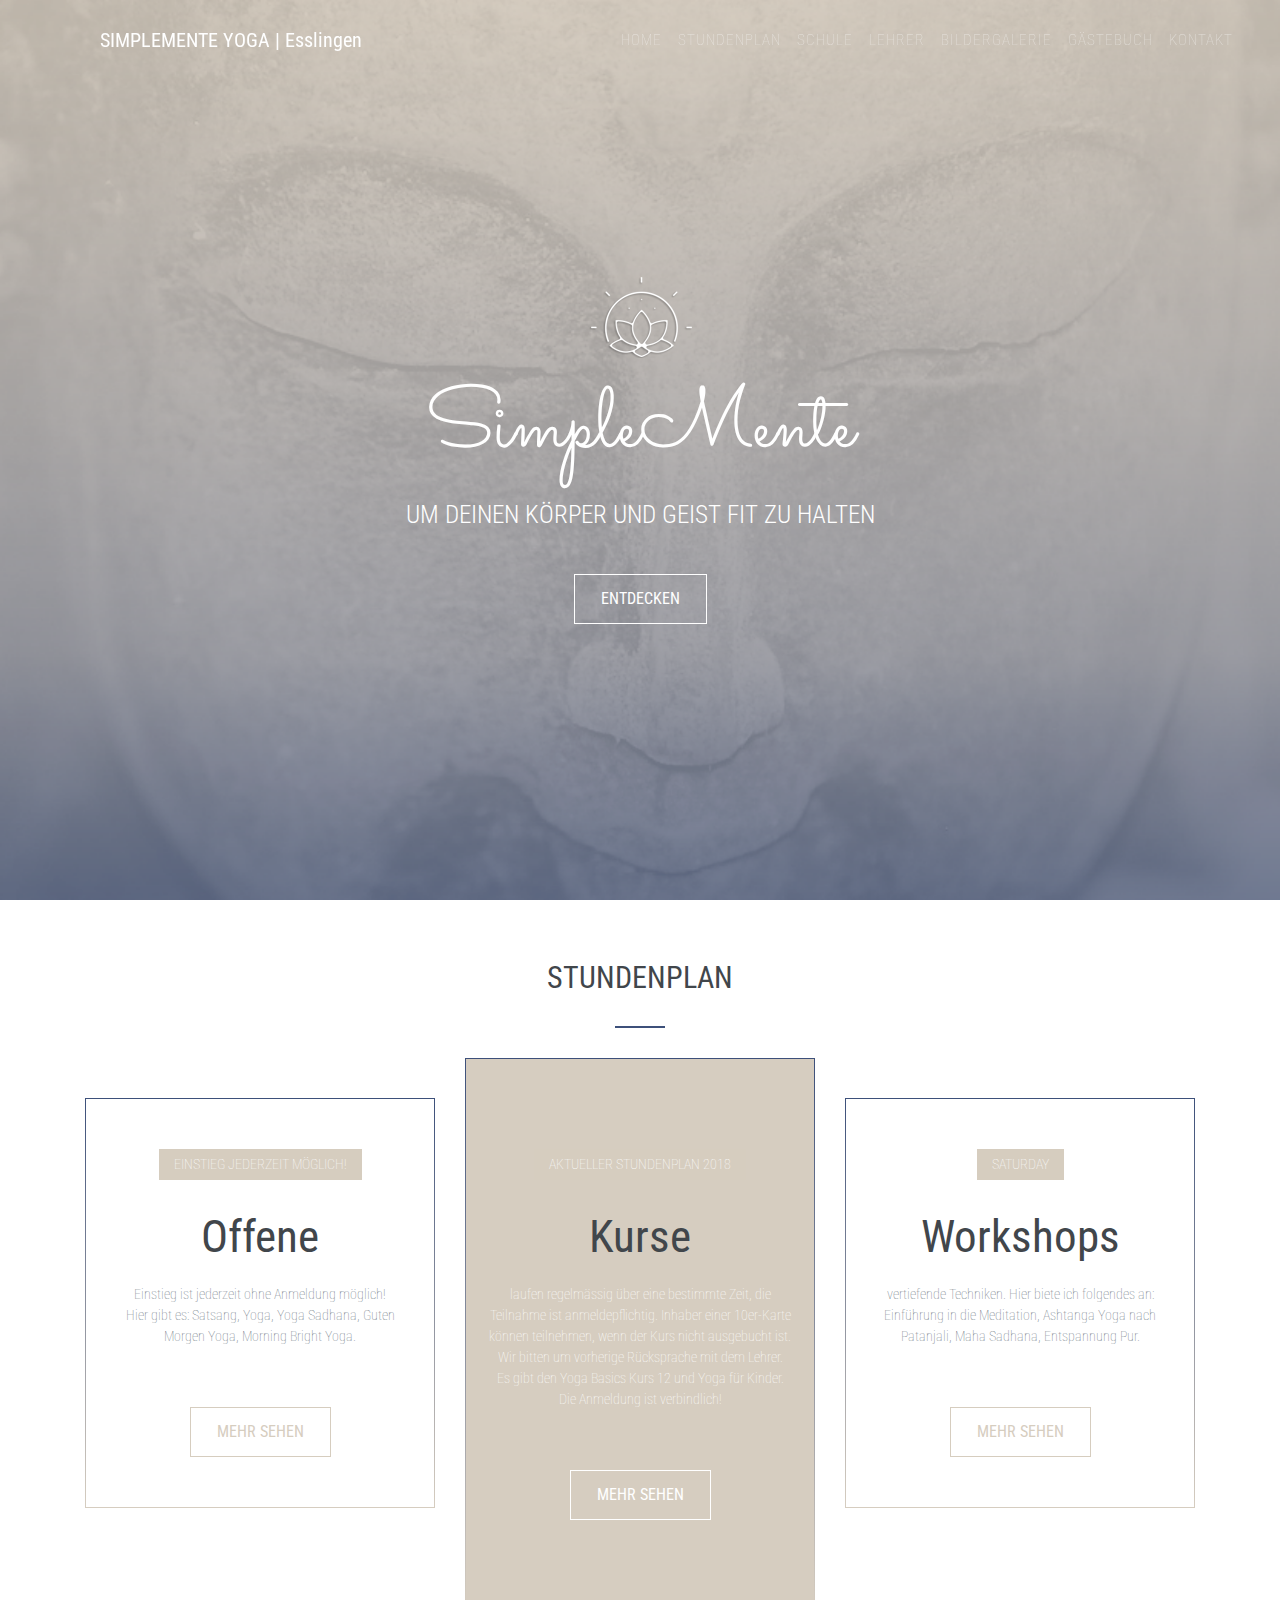
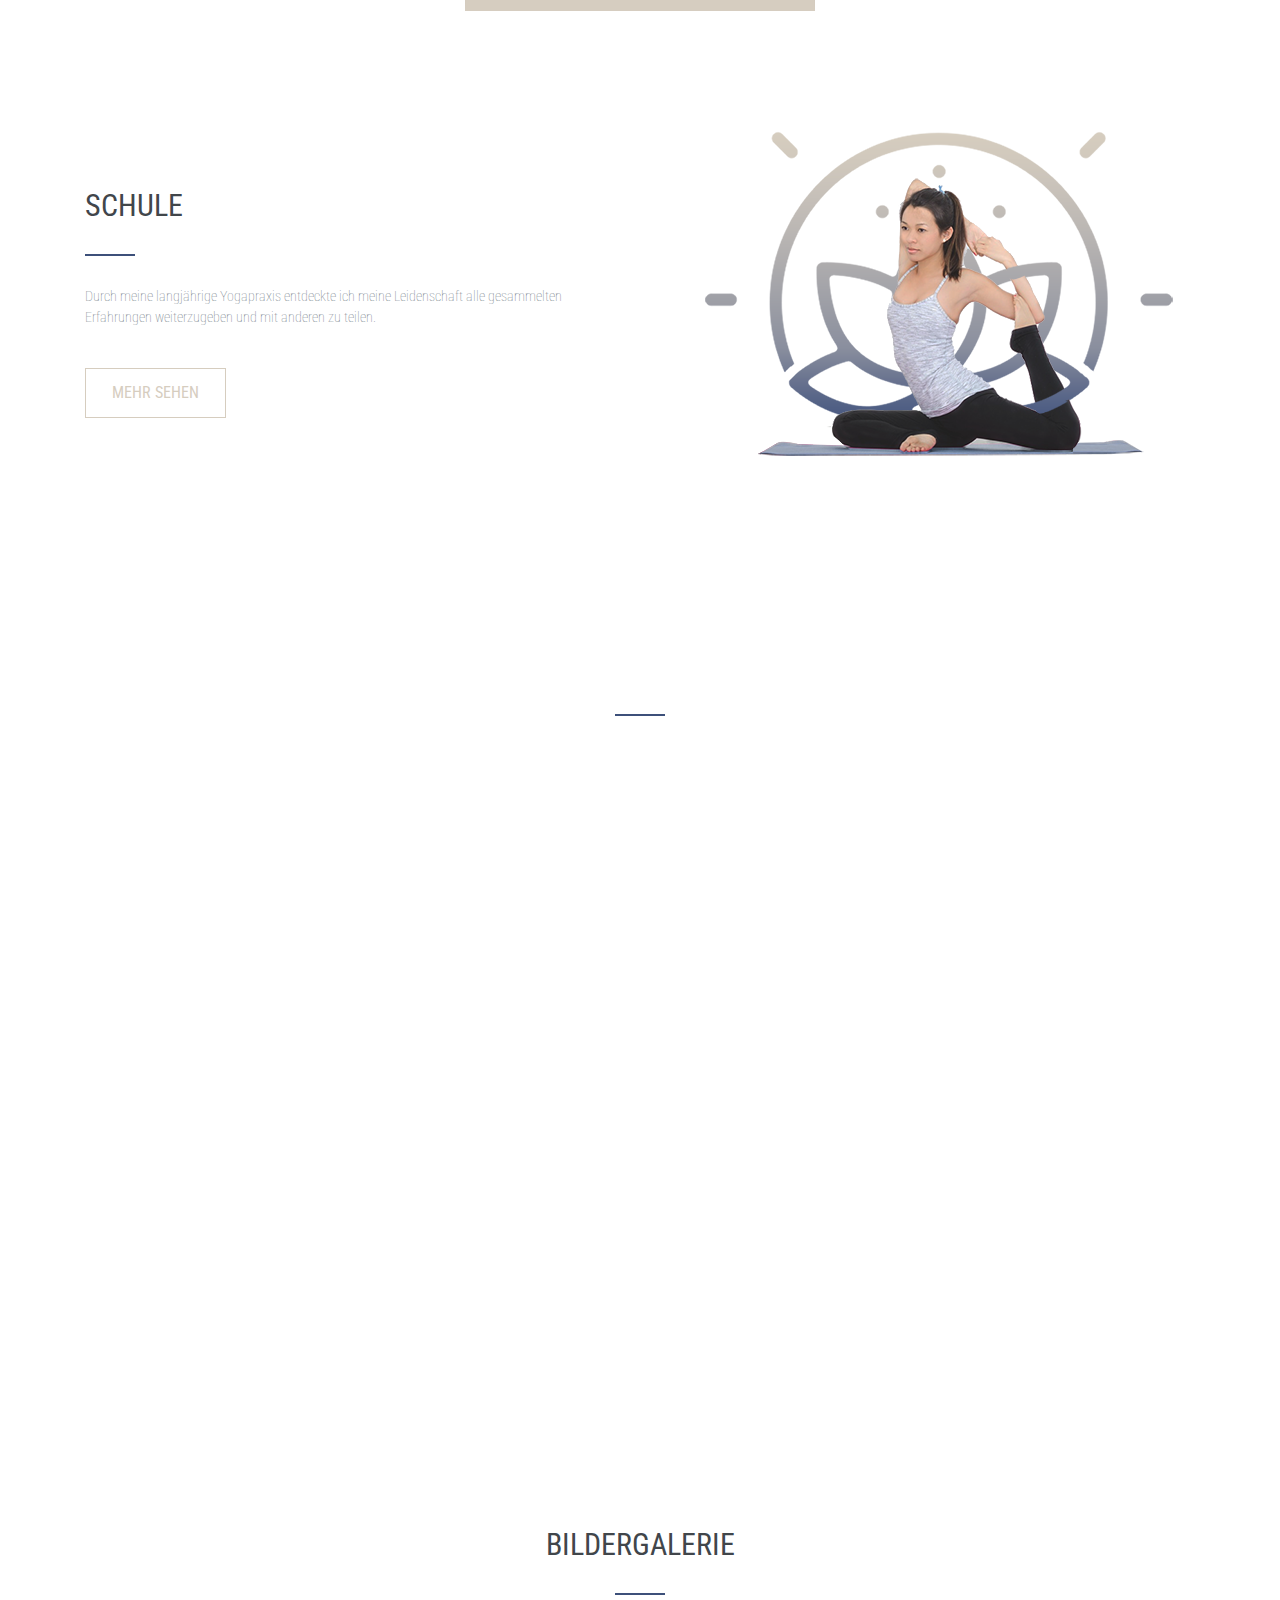
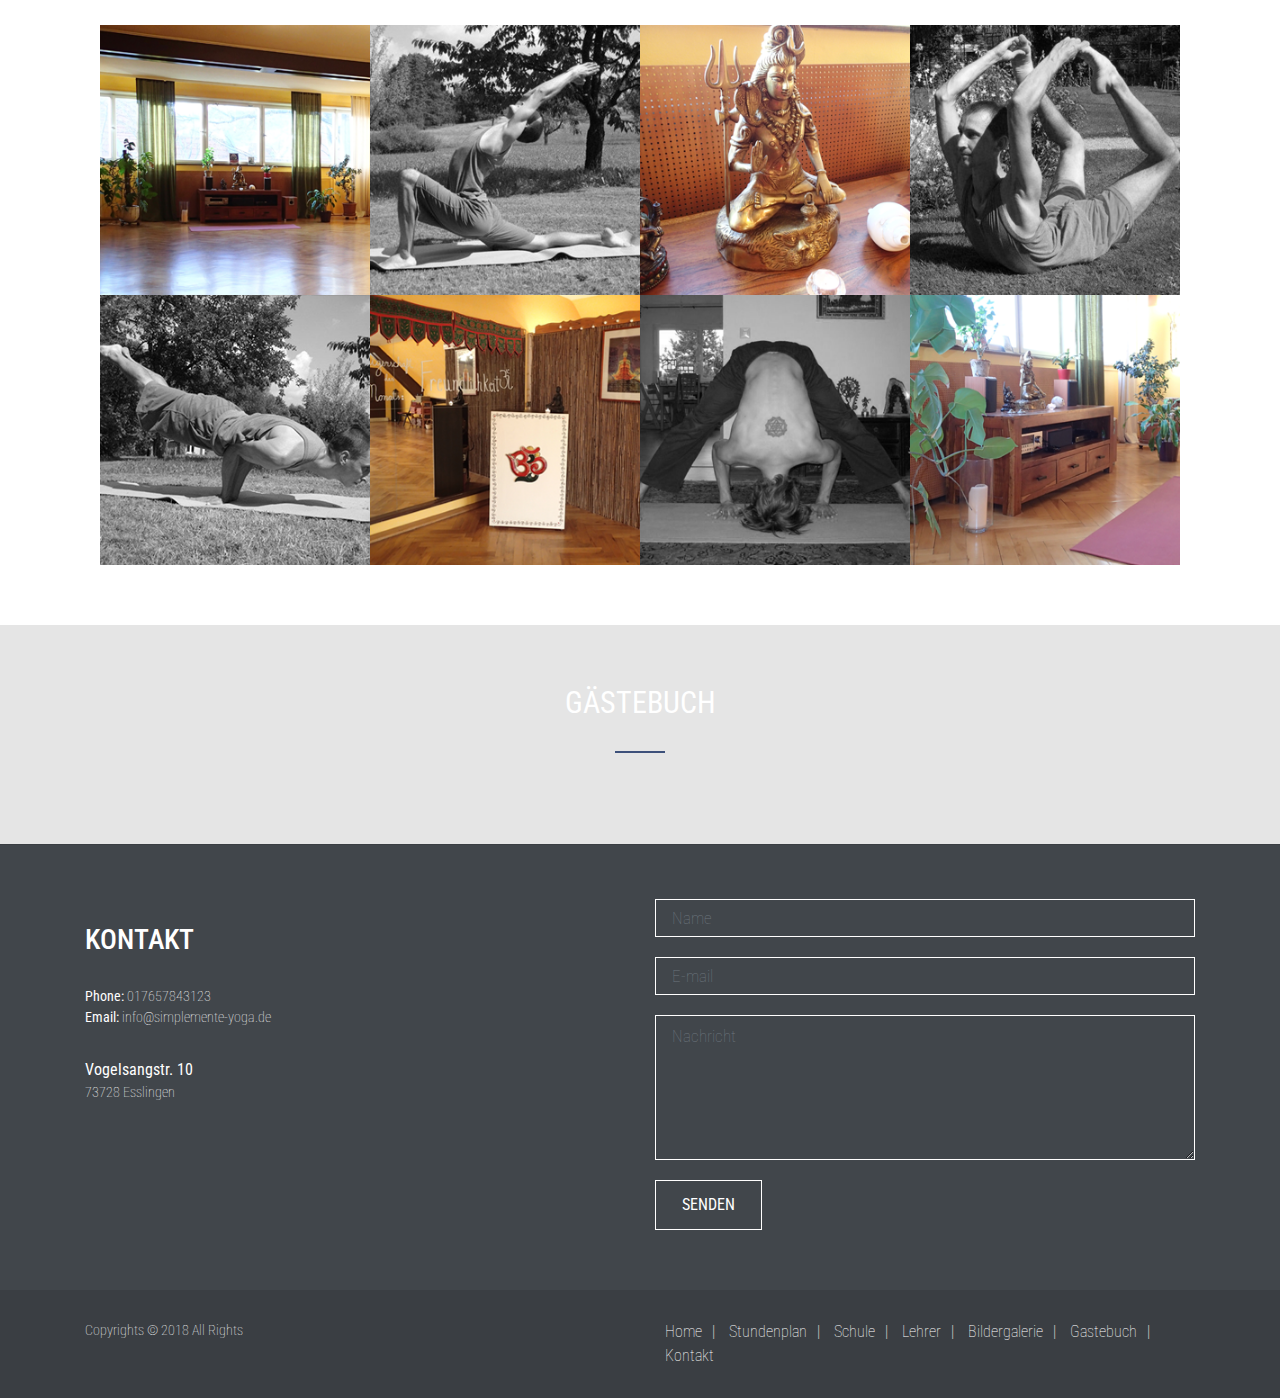
<file: index.html>
<!doctype html>
<html lang="en">

<head>
	<!-- required metatags -->	
	<meta charset="utf-8">

	<meta name="description" content="Bolos e doces finos">
	<meta name="keywords" content="brigadeiro, bolo de chocolate, beijinho, cajuzinho, casamentos, aniversarios">

	<meta http-equiv="X-UA-Compatible" content="IE-edge">
	<meta name="viewport" content="width=device-width, initial-scale=1">
	
	<title>SIMPLEMENTE YOGA | Esslingen</title>

	<!-- favicon -->	
	<link rel="short cut icon" href="images/logo_meditation_min.png">

	<!-- google fonts -->	
	<link href="https://fonts.googleapis.com/css?family=Roboto+Condensed:300,400,700" rel="stylesheet">
	<link href="https://fonts.googleapis.com/css?family=Cookie|Neucha|Patrick+Hand|Patrick+Hand+SC|Sacramento" rel="stylesheet">

	<!-- fonte awesome -->	
	<link rel="stylesheet" href="https://use.fontawesome.com/releases/v5.3.1/css/all.css" integrity="sha384-mzrmE5qonljUremFsqc01SB46JvROS7bZs3IO2EmfFsd15uHvIt+Y8vEf7N7fWAU" crossorigin="anonymous">

	<!-- bootstrap CSS -->
	<link rel="stylesheet" href="css/bootstrap/bootstrap.min.css">

	<!-- Animate CSS -->
	<link rel="stylesheet" type="text/css" href="css/animate/animate.css">

	<!-- Owl -->

	<link rel="stylesheet" href="css/owl-carousel/owl.carousel.min.css">
	<link rel="stylesheet" href="css/owl-carousel/owl.theme.default.min.css">

	<!-- CSS -->
	<link href="css/style.css" rel="stylesheet">

	<!-- RESPONSIVE -->
	<link rel="stylesheet" href="css/responsive.css">
</head>





<body data-spy="scroll" data-target=".vesco-top-nav">

	
	<header>
		<nav class="navbar navbar-expand-lg fixed-top navbar-dark">
				<div class="container-fluid">
					<div class="vesco-nav-wrapper">
					<a class="navbar-brand" href="#home">SIMPLEMENTE YOGA | Esslingen</a> 			
						<button class="navbar-toggler" type="button" data-toggle="collapse" data-target="#vesco-menu" aria-controls="#vesco-menu" aria-expanded="false" aria-label="Toggle navigation">
	    				<span class="navbar-toggler-icon"></span>
						</button>	
					</div>	

					<div class="collapse navbar-collapse" id="vesco-menu">
							<ul class="navbar-nav mr-auto">
								<li><a class="nav-link smooth-scroll" href="#home">Home</a></li>
								<li><a class="nav-link smooth-scroll" href="#stundenplan">Stundenplan</a></li>
								<li><a class="nav-link smooth-scroll" href="#about">Schule</a></li>
								<li><a class="nav-link smooth-scroll" href="#lehrer">Lehrer</a></li>
								<li><a class="nav-link smooth-scroll" href="#galerie">Bildergalerie</a></li>
								<li><a class="nav-link smooth-scroll" href="#testimonials">GÄSTEBUCH</a></li>
								<li><a class="nav-link smooth-scroll" href="#contact">Kontakt</a></li>
							</ul>
						</div>	
				</div> 
			</nav>
	
	</header>
    <!-- Home -->
	<section id="home">
		<div id="home-cover" class="bg-parallax">
			<div id="home-content-box">
				<div id="home-content-box-inner" class="text-center">
					<div id="home-heading" class="animated fadeInLeftBig">
						<img src="images/logo_meditation_min_b.png">	
						<h3 id="logo-home"><strong>SimpleMente</strong></h3>
						<h1 class="text-uppercase">Um deinen körper und Geist fit zu halten</h1>
					</div>
					<br>
					<div id="home-btn" class="animated fadeInLeftBig">
						<a class="btn btn-lg btn-general btn-white smooth-scroll box-shadow" href="#stundenplan" role="button" title="View Our Work">Entdecken</a>
					</div>
				</div>
			</div>
		</div>
	</section>





	<!-- STUNDENPLAN  --> 
	<section id="stundenplan">
		<div class="content-box">
			<div class="content-title wow animated fadeInDown" data-wow-duration="1s" data-wow-delay=".5s">
				<h3 class="text-uppercase">Stundenplan</h3>
				<div class="content-title-underline"></div>
			</div>
			<div class="container">
				<div class="row">
					<div class="col-md-4 wow animated zoomIn" data-wow-duration="1s" data-wow-delay=".5s">
						<div class="pricing-box text-center">
							<h4 class="pricing-title">Einstieg jederzeit möglich!</h4>
							<h3 class="pricing-value">Offene</h3>
							<ul class="pricing-spec">
								<li>
									<p class="pcourse">Einstieg ist jederzeit ohne Anmeldung möglich!<br>Hier gibt es: Satsang, Yoga, Yoga Sadhana, Guten<br> Morgen Yoga, Morning Bright Yoga.</p>
								</li>
							</ul>
							<div class="pricing-btn">
								<a class="btn btn-lg btn-general btn-blue" href="*" role="button">Mehr Sehen</a>
							</div>
						</div>
					</div>
					<div class="col-md-4 wow animated bounceInUp" data-wow-duration="1s" data-wow-delay=".5s">
						<div class="pricing-box pricing-box-lg text-center">
							<h4 class="pricing-title">Aktueller Stundenplan 2018</h4>
							<h3 class="pricing-value">Kurse</h3>
							<ul class="pricing-spec">
								
								<li>
									<p class="pcourse">laufen regelmässig über eine bestimmte Zeit, die <br> Teilnahme ist anmeldepflichtig. Inhaber einer 10er-Karte<br> können teilnehmen, wenn der Kurs nicht ausgebucht ist.<br> Wir bitten um vorherige Rücksprache mit dem Lehrer.<br> Es gibt den Yoga Basics Kurs 12 und Yoga für Kinder.<br> Die Anmeldung ist verbindlich!</p>
								</li>
								
							</ul>
							<div class="pricing-btn">
								<a class="btn btn-lg btn-general btn-white" href="*" role="button">Mehr Sehen</a>
							</div>
						</div>
					</div>
					<div class="col-md-4 wow animated zoomIn" data-wow-duration="1s" data-wow-delay=".5s">
						<div class="pricing-box text-center">
							<h4 class="pricing-title">Saturday</h4>
							<h3 class="pricing-value">Workshops</h3>
							<ul class="pricing-spec">
								<li>
									<p class="pcourse">vertiefende Techniken. Hier biete ich folgendes an:<br> Einführung in die Meditation, Ashtanga Yoga nach<br> Patanjali, Maha Sadhana, Entspannung Pur.</p>
								</li>
								
							</ul>
							<div class="pricing-btn">
								<a class="btn btn-lg btn-general btn-blue" href="*" role="button">Mehr Sehen</a>
							</div>
						</div>
					</div>
				</div>
			</div>
		</div>
	</section>
	


<!--
	SOBRE 
	<section id="about">
		<div id="about-bg-diagonal" class="bg-parallax"></div>
		<div class="container">
			<div class="row">
				<div class="col-md-12">
					<div id="about-content-box">
						<div id="about-content-box-outer">
							<div id="about-content-box-inner">
								<div class="content-title wow fadeInDown" data-wow-duration=".3s" data-wow-delay=".3s">
									<h3 class="text-uppercase">Schule</h3>
									<div class="content-title-underline"></div>
								</div>
								<div id="about-desc" class="content-title wow fadeInDown" data-wow-duration=".3s" data-wow-delay=".3s">
									<p>Durch meine langjährige Yogapraxis entdeckte ich  meine Leidenschaft alle gesammelten Erfahrungen weiterzugeben und mit anderen zu teilen.</p>
								</div>
								<br>
								<div id="about-btn" class="content-title wow fadeInUp" data-wow-duration=".3s" data-wow-delay=".3s">
									<a class="btn btn-lg btn-general btn-blue smooth-scroll" href="#work" role="button">Mehr Sehen</a>
								</div>
							</div>
						</div>
					</div>
				</div>
			</div>
		</div>	
	</section>

  -->



<section id="about">
	<div class="container">
		<div class="content-box">

				<div class="row">
						
					<div class="col-md-6 classeschule">
						<div class="content-title wow animated fadeInDown" data-wow-duration="1s" data-wow-delay=".5s">
							<h3 class="text-uppercase">Schule</h3>
							<div class="content-title-underline"></div>
							<p>Durch meine langjährige Yogapraxis entdeckte ich  meine Leidenschaft alle gesammelten Erfahrungen weiterzugeben und mit anderen zu teilen.</p>
							<br>
							<div id="about-btn" class="content-title wow fadeInUp" data-wow-duration=".3s" data-wow-delay=".3s">
								<a class="btn btn-lg btn-general btn-blue smooth-scroll" href="#work" role="button">Mehr Sehen</a>
							</div>
						</div>
					</div>


					<br><br><br><br><br>


					<div class="col-md-6 wow animated zoomIn" data-wow-duration="1s" data-wow-delay=".5s">
						<img src="images/about.png" class="img-about">
					</div>


				</div>
			</div>
		</div>
	</div>



</section>


<br>
<br>
<br>


	<section id="lehrer" class="bg-parallax">

			<div class="content-box ">
				<div class="content-title content-title-white wow animated fadeInDown">
	 				<h3 class="text-uppercase">Lehrer</h3>
	 				<div class="content-title-underline"></div>
	 			</div>
			<div class="container">
				<div class="row wow animated fadeInUp" data-wow-duration="1s" data-wow-delay=".5s">
					<div class="col-md-12">
						<div id="team-members" class="owl-carousel owl-theme">

							<div class="team-member">
								<img src="images/team_1.png" class="img-responsive" alt="team member">
								<div class="team-member-info text-center">
									<h4 class="team-member-name">Rouven Rameshwar</h4>
									<h4 class="team-member-designation">Leiter von SimpleMente-Yoga</h4>
								</div>
							</div>
							<div class="team-member">
								<img src="images/team_2.png" class="img-responsive" alt="team member">
								<div class="team-member-info text-center">
									<h4 class="team-member-name">Nadia Fiorentini</h4>
									<h4 class="team-member-designation">Yogalehrer</h4>
								</div>
							</div>
							<div class="team-member">
								<img src="images/team_3.png" class="img-responsive" alt="team member">
								<div class="team-member-info text-center">
									<h4 class="team-member-name">Maria Rita Roz (Marri)</h4>
									<h4 class="team-member-designation">Yogalehrer</h4>
								</div>
							</div>
							<div class="team-member">
								<img src="images/team_4.png" class="img-responsive" alt="team member">
								<div class="team-member-info text-center">
									<h4 class="team-member-name">Sandra</h4>
									<h4 class="team-member-designation">Yogalehrer</h4>
								</div>
							</div>
						</div>
					</div>
				</div>
			</div>
			</div>
	</section>

<br>
  
	<!-- GALERIE -->
	
	<section id="galerie">
			

		<div class="container">	
			<div class="content-box">
				<div class="content-title wow animated fadeInDown" data-wow-duration="1s" data-wow-delay=".5s">
					<h3 class="text-uppercase">Bildergalerie</h3>
					<div class="content-title-underline"></div>
				</div>
			
			

			<div class="container-fluid">
				<div class="row no-gutters wow animated fadeInUp" data-wow-duration="1s" data-wow-delay=".5s">
					<div class="col-md-3">
						<div class="img-wrapper">
							<a href="images/schule_1.png" title="Work Description">
								<img src="images/schule_1.png" class="img-fluid" alt="Work">
							</a>
						</div>
					</div>
					<div class="col-md-3">
						<div class="img-wrapper">
							<a href="images/schule_2.png" title="Work Description">
								<img src="images/schule_2.png" class="img-fluid" alt="Work">
							</a>
						</div>
					</div>
					<div class="col-md-3">
						<div class="img-wrapper">
							<a href="images/schule_3.png" title="Work Description">
								<img src="images/schule_3.png" class="img-fluid" alt="Work">
							</a>
						</div>
					</div>
					<div class="col-md-3">
						<div class="img-wrapper">
							<a href="images/schule_4.png" title="Work Description">
								<img src="images/schule_4.png" class="img-fluid" alt="Work">
							</a>
						</div>
					</div>
					<div class="col-md-3">
						<div class="img-wrapper">
							<a href="images/schule_5.png" title="Work Description">
								<img src="images/schule_5.png" class="img-fluid" alt="Work">
							</a>
						</div>
					</div>
					<div class="col-md-3">
						<div class="img-wrapper">
							<a href="images/schule_6.png" title="Work Description">
								<img src="images/schule_6.png" class="img-fluid" alt="Work">
							</a>
						</div>
					</div>
					<div class="col-md-3">
						<div class="img-wrapper">
							<a href="images/schule_7.png" title="Work Description">
								<img src="images/schule_7.png" class="img-fluid" alt="Work">
							</a>
						</div>
					</div>
					<div class="col-md-3">
						<div class="img-wrapper">
							<a href="images/schule_8.png" title="Work Description">
								<img src="images/schule_8.png" class="img-fluid" alt="Work">
							</a>
						</div>
					</div>
				</div>	

			</div>
		</div>
		</div>	
	</section>

	

	<!-- Testimonial-->

	<section id="testimonials">
		<div id="testimonials-cover" class="bg-parallax">
			<div class="content-box">
				<div class="content-title content-title-white wow animated fadeInDown" data-wow-duration="1s" data-wow-delay=".5s">
					<h3 class="text-uppercase">Gästebuch</h3>
					<div class="content-title-underline"></div>
				</div>
				<div class="container">
					<div class="row wow animated bounceInDown" data-wow-duration="1s" data-wow-delay=".5s">
						<div class="col-md-12">
							<div id="customers-testimonials" class="text-center owl-carousel owl-theme">
								




								<div class="testimonial">
									<img src="images/testimonials_1.png" class="img-responsive rounded-circle" alt="testimonial">
									<blockquote class="text-center">
										<p>Seit zwei Jahren gehe ich regelmäßig zu euch ins Yoga und habe meine ganzen Weh Wehchen endlich im Griff. Ich fühle mich sehr wohl bei euch und empfehle euch oft weiter. Auch den Mittwochabend Kurs bei Marri finde ich toll!!! Danke für die Inspirationen und Körpererfahrungen,die ich durch euch bekommen habe, Lg Irina</p>
									</blockquote>
									<div class="testimonial-author">
										<p>
											<strong>Irina</strong>
											<span>18.01.2018</span>
										</p>
									</div>
								</div>



								<div class="testimonial">
									<img src="images/testimonials_2.png" class="img-responsive rounded-circle" alt="testimonial">
									<blockquote class="text-center">
										<p>Lieber Rouven, vielen Dank für deine tollen und inspirierend Yogaunterricht. Deine Stunde sind eine tolle Mischung aus Anstrengung, Anspannung und relaxen.</p>
									</blockquote>
									<div class="testimonial-author">
										<p>
											<strong>Simone</strong>
											<span>10.11.2017</span>
										</p>
									</div>
								</div>






								<div class="testimonial">
									<img src="images/testimonials_3.png" class="img-responsive rounded-circle" alt="testimonial">
									<blockquote class="text-center">
										<p>Top Yoga-Schule, Rouven und Nadia machen das mit vollem Herzblut, Überzeugung und Wissen, das spürt man ständig! Rücken wieder schmerzfrei dank Yoga! Schön, dass es eure Schule gibt! </p>
									</blockquote>
									<div class="testimonial-author">
										<p>
											<strong>Dirk</strong>
											<span>09.10.2017</span>
										</p>
									</div>
								</div>







								<div class="testimonial">
									<img src="images/testimonials_4.png" class="img-responsive rounded-circle" alt="testimonial">
									<blockquote class="text-center">
										<p>Hallo liebe Yoga-Freunde, habe den 10-wöchigen Basic-Kurs bei Rouven gemacht und bin begeistert. Eigentlich mache ich schon 2 Jahre Yoga aber seit dem Kurs verstehe ich zum ersten mal was ich da tue und worauf es ankommt. Danke für all das Wissen! Super Kurs in toller Atmosphäre. Kann ich uneingeschränkt weiterempfehlen!!!</p>
									</blockquote>
									<div class="testimonial-author">
										<p>
											<strong>Anika</strong>
											<span>08.09.2017</span>
										</p>
									</div>
								</div>
							</div>
						</div>
					</div>
				</div>
			</div>
		</div>
	</section>


	<footer>
		<div id="contact">
			<div class="container">
				<div class="row">
					<br>
					<div class="col-md-6">
						<div id="contact-left">

							<br><br>
							<h3 class="text-uppercase">Kontakt</h3>


							<div id="contact-info">
								<div id="phone-fax-email">
									<p>
										<strong>Phone: </strong><span> 017657843123</span><br>
										<strong>Email: </strong><span> info@simplemente-yoga.de</span>
									</p>
								</div>

								<address>
									Vogelsangstr. 10<br>
									<p>73728 Esslingen</p>
								</address>
								
							</div>
							<ul class="social-list">
								<li> <a href="*" class="social-icon icon-white"><i class="fab fa-facebook-f"></i></a></li>
								<li> <a href="*" class="social-icon icon-white"><i class="fab fa-facebook-f"></i></a></li>
								<li> <a href="*" class="social-icon icon-white"><i class="fab fa-facebook-f"></i></a></li>
							</ul>
						</div>
					</div>
					<div class="col-md-6">
						<div id="contact-right">
							<br>
							
							<form action="#">
								<input type="text" name="full-name" placeholder="Name" class="form-control">
								<input type="text" name="email" placeholder="E-mail" class="form-control">
								<textarea rows="5" name="message" placeholder="Nachricht" class="form-control"></textarea>
								<div id="send-btn">
									<a class="btn btn-lg btn-general btn-white" href="*" role="button">SENDEN</a>
								</div>
							</form>
						</div>
					</div>
				</div>
			</div>
		</div>

		<div id="footer-bottom">
			<div class="container">
				<div class="row">
					<div class="col-md-6">
						<div id="footer-copyrights">
							<p>Copyrights &copy; 2018 All Rights</p>
						</div>
					</div>

					<div class="col-md-6">
						<div id="footer-menu">
							<ul>
								<li><a class="smooth-scroll" href="#home">Home</a>|</li>
								<li><a class="smooth-scroll" href="#stundenplan">Stundenplan</a>|</li>
								<li><a class="smooth-scroll" href="#about">Schule</a>|</li>
								<li><a class="smooth-scroll" href="#lehrer">Lehrer</a>|</li>
								<li><a class="smooth-scroll" href="#galerie">Bildergalerie</a>|</li>
								<li><a class="smooth-scroll" href="#testimonials">Gastebuch</a>|</li>
								<li><a class="smooth-scroll" href="#contact">Kontakt</a></li>
							</ul>
						</div>
					</div>
				</div>
			</div>
		</div>
		<a href="#home" id="back-to-top" class="btn btn-sm btn-blue btn-back-to-top smooth-scroll" title="home" role="button">
			<i class="fas fa-angle-up"></i>
		</a>
	</footer>

	<!-- jQuery -->
	<!-- <script src="js/jquery.js"></script> -->
	<script src="https://code.jquery.com/jquery-3.3.1.js" integrity="sha256-2Kok7MbOyxpgUVvAk/HJ2jigOSYS2auK4Pfzbm7uH60=" crossorigin="anonymous"></script>

	<!-- Bootstrap JS -->
	<script src="js/bootstrap/bootstrap.min.js"></script>

	<!-- wow -->
	<script src="js/wow/wow.min.js"></script>
	
    <!-- owl Js-->
	<script src="js/owl-carousel/owl.carousel.min.js"></script>
	
	 <!-- COUNTER-->
	 <script src="js/counter/jquery.waypoints.min.js"></script>
	 <script src="js/counter/jquery.counterup.min.js"></script>


	<!-- EASING -->
	<script src="js/easing/jquery.easing.1.3.js"></script>

	<!-- custom JS -->
	<script src="js/custom.js"></script>
  




  </body>
</html>
</file>
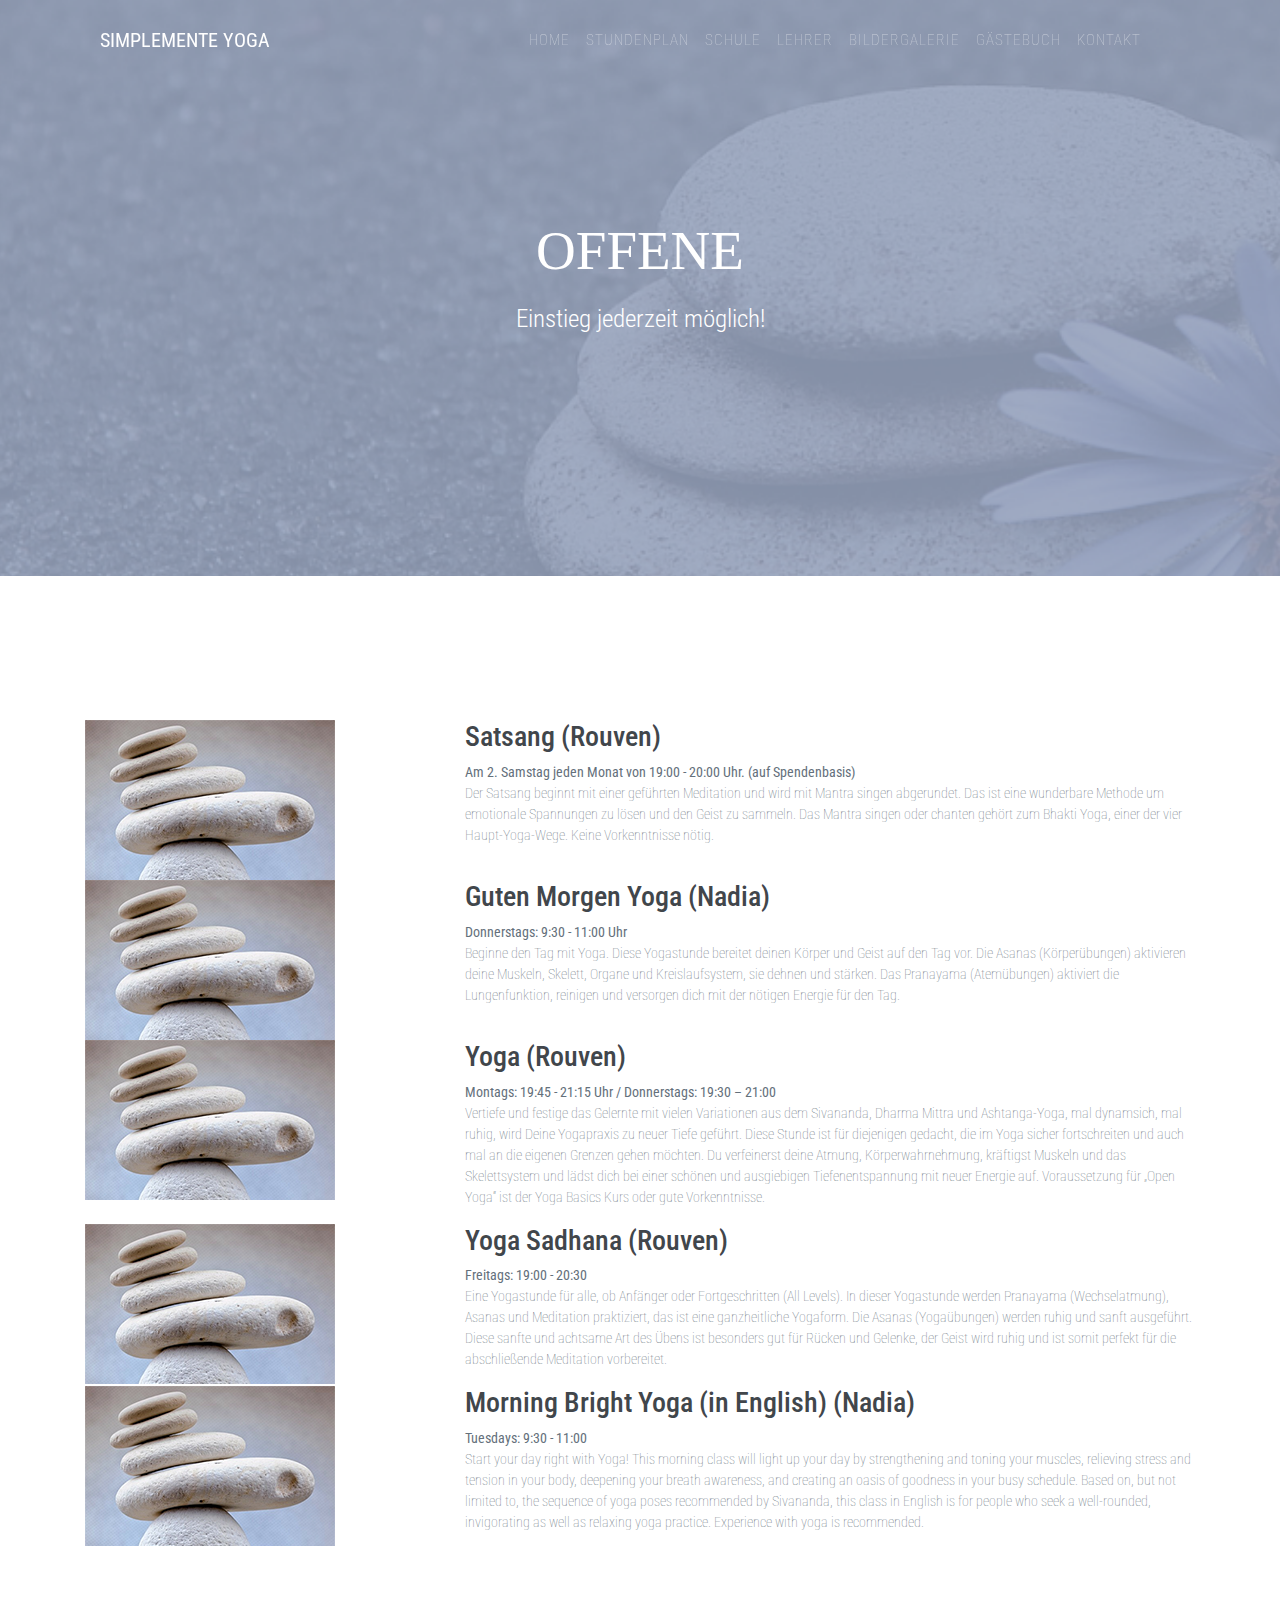
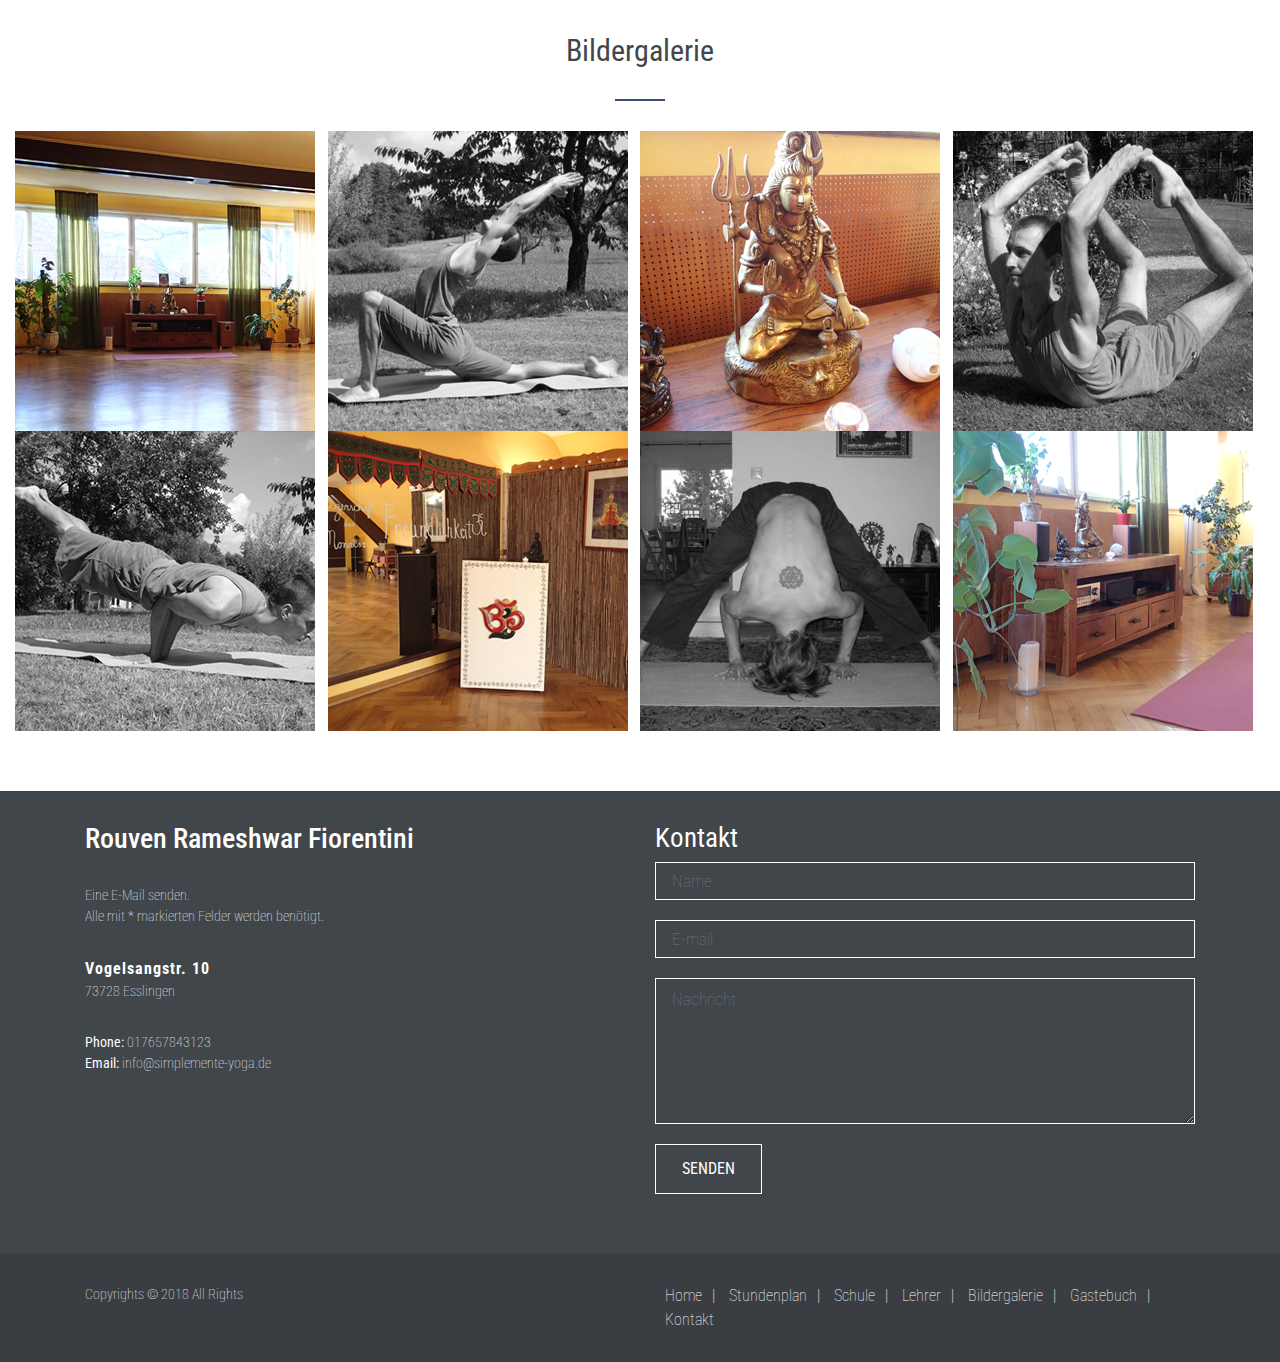
<file: html/offene.html>
<!doctype html>
<html lang="en">

<head>
	<!-- required metatags -->	
	<meta charset="utf-8">

	<meta name="description" content="Bolos e doces finos">
	<meta name="keywords" content="brigadeiro, bolo de chocolate, beijinho, cajuzinho, casamentos, aniversarios">

	<meta http-equiv="X-UA-Compatible" content="IE-edge">
	<meta name="viewport" content="width=device-width, initial-scale=1">
	
	<title>SIMPLEMENTE YOGA | Esslingen</title>

	<!-- favicon -->	
	<!-- <link rel="short cut icon" href="*"> -->

	<!-- google fonts -->	
	<link href="https://fonts.googleapis.com/css?family=Roboto+Condensed:300,400,700" rel="stylesheet">

	<!-- fonte awesome -->	
	<link rel="stylesheet" href="https://use.fontawesome.com/releases/v5.3.1/css/all.css" integrity="sha384-mzrmE5qonljUremFsqc01SB46JvROS7bZs3IO2EmfFsd15uHvIt+Y8vEf7N7fWAU" crossorigin="anonymous">

	<!-- bootstrap CSS -->
	<link rel="stylesheet" href="../css/bootstrap/bootstrap.min.css">

	<!-- Animate CSS -->
	<link rel="stylesheet" type="text/css" href="../css/animate/animate.css">

	<!-- Owl -->

	<link rel="stylesheet" href="../css/owl-carousel/owl.carousel.min.css">
	<link rel="stylesheet" href="../css/owl-carousel/owl.theme.default.min.css">

	<!-- CSS -->
	<link href="../css/style.css" rel="stylesheet">

	<!-- RESPONSIVE -->
	<link rel="stylesheet" href="../css/responsive.css">
</head>





<body data-spy="scroll" data-target=".vesco-top-nav">

	
	<header>
		<nav class="navbar navbar-expand-lg fixed-top navbar-dark">
				<div class="container-fluid">
					<div class="vesco-nav-wrapper">			
					<a class="navbar-brand" href="#home">SIMPLEMENTE YOGA</a> 			
						<button class="navbar-toggler" type="button" data-toggle="collapse" data-target="#vesco-menu" aria-controls="#vesco-menu" aria-expanded="false" aria-label="Toggle navigation">
	    				<span class="navbar-toggler-icon"></span>
						</button>
					</div>	

					<div id="vesco-menu">
							<ul class="navbar-nav mr-auto">
								<li><a class="nav-link smooth-scroll" href="#home">Home</a></li>
								<li><a class="nav-link smooth-scroll" href="#stundenplan">Stundenplan</a></li>
								<li><a class="nav-link smooth-scroll" href="#about">Schule</a></li>
								<li><a class="nav-link smooth-scroll" href="#lehrer">Lehrer</a></li>
								<li><a class="nav-link smooth-scroll" href="#galerie">Bildergalerie</a></li>
								<li><a class="nav-link smooth-scroll" href="#testimonials">GÄSTEBUCH</a></li>
								<li><a class="nav-link smooth-scroll" href="#contact">Kontakt</a></li>
							</ul>
						</div>	
				</div> 
			</nav>
	</header>



    <!-- HOME -->
	<section id="offene">
		<div id="offene-cover" class="bg-parallax">
			<div id="offene-content-box">
				<div id="offene-content-box-inner" class="text-center">
					<div id="offene-heading" class="animated fadeInLeftBig">
						<h3 id="logo-home"><strong>OFFENE</strong></h3>
						<h1>Einstieg jederzeit möglich!</h1>
					</div>
					<br>
				</div>
			</div>
		</div>
	</section>




	<!-- STUNDENPLAN  --> 
	
	<section id="offene-stundenplan">
		<div>
			<div class="container">
				<div class="row">
					<div class="col-md-4">
						<div class="offene_satsang">
							<img src="../images/offene_satsang.png">
						</div>
					</div>
					<div class="col-md-8 offene-um">
						<div>
							<h3>Satsang (Rouven)</h3>
							<p><strong>Am 2. Samstag jeden Monat von 19:00 - 20:00 Uhr. (auf Spendenbasis)</strong><br>
								Der Satsang beginnt mit einer geführten Meditation und wird mit Mantra singen abgerundet. Das ist eine wunderbare Methode um emotionale Spannungen zu lösen und den Geist zu sammeln. Das Mantra singen oder chanten gehört zum Bhakti Yoga, einer der vier Haupt-Yoga-Wege. Keine Vorkenntnisse nötig.</p>
						</div>
					</div>

					<div class="col-md-4">
						<div class="offene_satsang">
							<img src="../images/offene_satsang.png">
						</div>
					</div>
					<div class="col-md-8">
						<div>
							<h3>Guten Morgen Yoga (Nadia)</h3>
							<p><strong>Donnerstags: 9:30 - 11:00 Uhr</strong><br>
							Beginne den Tag mit Yoga. Diese Yogastunde bereitet deinen Körper und Geist auf den Tag vor. Die Asanas (Körperübungen) aktivieren deine Muskeln, Skelett, Organe und Kreislaufsystem, sie dehnen und stärken. Das Pranayama (Atemübungen) aktiviert die Lungenfunktion, reinigen und versorgen dich mit der nötigen Energie für den Tag.
						</div>
					</div>

					<div class="col-md-4">
						<div class="offene_satsang">
							<img src="../images/offene_satsang.png">
						</div>
					</div>
					<div class="col-md-8">
						<div>
							<h3>Yoga (Rouven)</h3>
							<p><strong>Montags: 19:45 - 21:15 Uhr / Donnerstags: 19:30 – 21:00</strong><br>
							Vertiefe und festige das Gelernte mit vielen Variationen aus dem Sivananda, Dharma Mittra und Ashtanga-Yoga, mal dynamsich, mal ruhig, wird Deine Yogapraxis zu neuer Tiefe geführt. Diese Stunde ist für diejenigen gedacht, die im Yoga sicher fortschreiten und auch mal an die eigenen Grenzen gehen möchten. Du verfeinerst deine Atmung, Körperwahrnehmung, kräftigst Muskeln und das Skelettsystem und lädst dich bei einer schönen und ausgiebigen Tiefenentspannung mit neuer Energie auf. Voraussetzung für „Open Yoga“ ist der Yoga Basics Kurs oder gute Vorkenntnisse.
						</div>
					</div>

					<div class="col-md-4">
						<div class="offene_satsang">
							<img src="../images/offene_satsang.png">
						</div>
					</div>
					<div class="col-md-8">
						<div>
							<h3>Yoga Sadhana (Rouven)</h3>
							<p><strong>Freitags: 19:00 - 20:30</strong><br> 
							Eine Yogastunde für alle, ob Anfänger oder Fortgeschritten (All Levels). In dieser Yogastunde werden Pranayama (Wechselatmung), Asanas und Meditation praktiziert, das ist eine ganzheitliche Yogaform. Die Asanas (Yogaübungen) werden ruhig und sanft ausgeführt. Diese sanfte und achtsame Art des Übens ist besonders gut für Rücken und Gelenke, der Geist wird ruhig und ist somit perfekt für die abschließende Meditation vorbereitet.


						</div>
					</div>

					<div class="col-md-4">
						<div class="offene_satsang">
							<img src="../images/offene_satsang.png">
						</div>
					</div>
					<div class="col-md-8">
						<div>
							<h3>Morning Bright Yoga (in English) (Nadia)</h3>
							<p><strong>Tuesdays: 9:30 - 11:00</strong> <br>
							Start your day right with Yoga! This morning class will light up your day by strengthening and toning your muscles, relieving stress and tension in your body, deepening your breath awareness, and creating an oasis of goodness in your busy schedule. Based on, but not limited to, the sequence of yoga poses recommended by Sivananda, this class in English is for people who seek a well-rounded, invigorating as well as relaxing yoga practice. Experience with yoga is recommended.
						</div>
					</div>
				</div>
			</div>
		</div>

	</section>	

<br>
	<!-- GALERIE -->
	
	<section id="galerie">
		
		<div class="content-box">
			<div class="content-title wow animated fadeInDown" data-wow-duration="1s" data-wow-delay=".5s">
				<h3>Bildergalerie</h3>
				<div class="content-title-underline"></div>
			</div>
		
		

		<div class="container-fluid">

			<div class="row no-gutters wow animated fadeInUp" data-wow-duration="1s" data-wow-delay=".5s">
				<div class="col-md-3">
					<div>
						<a title="Work Description">
							<img src="../images/schule_1.png" class="img-responsive" alt="Work">
						</a>
					</div>
				</div>
				<div class="col-md-3">
					<div>
						<a title="Work Description">
							<img src="../images/schule_2.png" class="img-responsive" alt="Work">
						</a>
					</div>
				</div>
				<div class="col-md-3">
					<div>
						<a title="Work Description">
							<img src="../images/schule_3.png" class="img-responsive" alt="Work">
						</a>
					</div>
				</div>
				<div class="col-md-3">
					<div>
						<a title="Work Description">
							<img src="../images/schule_4.png" class="img-responsive" alt="Work">
						</a>
					</div>
				</div>
				<div class="col-md-3">
					<div>
						<a title="Work Description">
							<img src="../images/schule_5.png" class="img-responsive" alt="Work">
						</a>
					</div>
				</div>
				<div class="col-md-3">
					<div>
						<a title="Work Description">
							<img src="../images/schule_6.png" class="img-responsive" alt="Work">
						</a>
					</div>
				</div>
				<div class="col-md-3">
					<div>
						<a title="Work Description">
							<img src="../images/schule_7.png" class="img-responsive" alt="Work">
						</a>
					</div>
				</div>
				<div class="col-md-3">
					<div>
						<a title="Work Description">
							<img src="../images/schule_8.png" class="img-responsive" alt="Work">
						</a>
					</div>
				</div>
			</div>	
		</div>
		</div>	
	</section>

	<footer>
		<div id="contact">
			<div class="container">
				<div class="row">
					<div class="col-md-6">
						<div id="contact-left">
							<h3>Rouven Rameshwar Fiorentini</h3>
							<p>Eine E-Mail senden. <br>Alle mit * markierten Felder werden benötigt.</p>
							<div id="contact-info">
								<address>
									<strong>Vogelsangstr. 10</strong><br>
									<p>73728 Esslingen</p>
								</address>
								<div id="phone-fax-email">
									<p>
										<strong>Phone: </strong><span> 017657843123</span><br>
										<strong>Email: </strong><span> info@simplemente-yoga.de</span>
									</p>
								</div>
							</div>
							<ul class="social-list">
								<li> <a href="*" class="social-icon icon-white"><i class="fab fa-facebook-f"></i></a></li>
								<li> <a href="*" class="social-icon icon-white"><i class="fab fa-facebook-f"></i></a></li>
								<li> <a href="*" class="social-icon icon-white"><i class="fab fa-facebook-f"></i></a></li>
							</ul>
						</div>
					</div>
					<div class="col-md-6">
						<div id="contact-right">
							<h3>Kontakt</h3>
							<form action="#">
								<input type="text" name="full-name" placeholder="Name" class="form-control">
								<input type="text" name="email" placeholder="E-mail" class="form-control">
								<textarea rows="5" name="message" placeholder="Nachricht" class="form-control"></textarea>
								<div id="send-btn">
									<a class="btn btn-lg btn-general btn-white" href="*" role="button">SENDEN</a>
								</div>
							</form>
						</div>
					</div>
				</div>
			</div>
		</div>

		<div id="footer-bottom">
			<div class="container">
				<div class="row">
					<div class="col-md-6">
						<div id="footer-copyrights">
							<p>Copyrights &copy; 2018 All Rights</p>
						</div>
					</div>

					<div class="col-md-6">
						<div id="footer-menu">
							<ul>
								<li><a class="smooth-scroll" href="#home">Home</a>|</li>
								<li><a class="smooth-scroll" href="#stundenplan">Stundenplan</a>|</li>
								<li><a class="smooth-scroll" href="#about">Schule</a>|</li>
								<li><a class="smooth-scroll" href="#lehrer">Lehrer</a>|</li>
								<li><a class="smooth-scroll" href="#galerie">Bildergalerie</a>|</li>
								<li><a class="smooth-scroll" href="#testimonials">Gastebuch</a>|</li>
								<li><a class="smooth-scroll" href="#contact">Kontakt</a></li>
							</ul>
						</div>
					</div>
				</div>
			</div>
		</div>
		<a href="#home" id="back-to-top" class="btn btn-sm btn-blue btn-back-to-top smooth-scroll" title="home" role="button">
			<i class="fas fa-angle-up"></i>
		</a>
	</footer>

	<!-- jQuery -->
	<!-- <script src="js/jquery.js"></script> -->
	<script src="https://code.jquery.com/jquery-3.3.1.js" integrity="sha256-2Kok7MbOyxpgUVvAk/HJ2jigOSYS2auK4Pfzbm7uH60=" crossorigin="anonymous"></script>

	<!-- Bootstrap JS -->
	<script src="../js/bootstrap/bootstrap.min.js"></script>

	<!-- wow -->
	<script src="../js/wow/wow.min.js"></script>
	
    <!-- owl Js-->
	<script src="../js/owl-carousel/owl.carousel.min.js"></script>
	
	 <!-- COUNTER-->
	 <script src="../js/counter/jquery.waypoints.min.js"></script>
	 <script src="../js/counter/jquery.counterup.min.js"></script>


	<!-- EASING -->
	<script src="../js/easing/jquery.easing.1.3.js"></script>

	<!-- custom JS -->
	<script src="../js/custom.js"></script>
  




  </body>
</html>
</file>
<file: css/style.css>
/*font-family: 'Cookie', cursive;
	font-family: 'Patrick Hand', cursive;
	font-family: 'Sacramento', cursive;
	font-family: 'Neucha', cursive;
	font-family: 'Patrick Hand SC', cursive;*/


html, body {
	height: 100%;
}

body {
	font-family: "Roboto Condensed", sans-serif;
}

p {
	color: #64707b;
	font-size: 14px;
	font-weight: 100;
}

h3 {
	color: #41464b;
}

.container-fluid {
	width: auto;
	padding-right: 15px;
	padding-left: 15px;
	margin-right: auto;
	margin-left: 0;
}
#logo-home {
	font-family: 'Sacramento', cursive;
	text-transform: text-capitalize !important;
		/*text-shadow: 0px 4px 3px rgba(0,0,0,0.4),
             0px 8px 13px rgba(0,0,0,0.1),
             0px 18px 23px rgba(0,0,0,0.1); */

}

#home {
	height: 100%;
}

#home-cover {
	height: 100%;
	background-image: url("../images/background2.png");
}


#home-content-box {
	width: 100%;
	height: 100%;
	display: table;
}

#home-content-box-inner {
	display: table-cell;
	vertical-align: middle;

}

#home-heading h3 {
	color: #fff;
	font-size: 85px;
	font-weight: 300;
	margin: 20px 0 20px 0;
}

#home-heading h1 {
	color: #fff;
	font-size: 25px;
	font-weight: 300;
	margin: 20px 0 20px 0;
}

.bg-parallax {
	background-repeat: no-repeat;
	background-size: cover;
	background-position: center;
	background-attachment: fixed;	
}


/*BOTOES*/

.btn-general {
	
	border-width: 1px;
	border-radius: 0;
	padding: 12px 26px 12px 26px;
	font-size: 16px;
	font-weight: 400px;
	text-transform: uppercase;
}

.btn-white {
	border-color: #fff;
	color: #fff;
}

.btn-white:hover, .btn-white:focus {
	background-color: #fff;
	color: #000000;
}

.btn-blue {
	border-color: #d6cdbf;
	color: #d6cdbf;
}

.btn-blue:hover, .btn-blue:focus {
	background-color: #d6cdbf;
	color: #fff;
}


.btn-back-to-top {
	position: fixed;
	bottom: 20px;
	right: 20px;
	font-size: 22px;
	padding: 3px 15px;
	border-radius: 0;
	display: none;
}






/*------ANIMATE-------*/

#home-cover,
#home-heading,
#home-btn {
	animation-duration: .5s;
}
#home-cover {
	animation-delay: .1s;
}

#home-heading {
	animation-delay: .5s;
}

#home-btn {
	animation-delay: 1s;
}


/*SERVIÇOS*/

.content-box {
	padding: 60px 0 60px 0;
}

.content-title h3 {
	font-size: 30px;
	font-weight: 400;
	text-align: center;
	margin: 0 0 30px 0;
}

.content-title-white h3 {
	color: #fff;
}


.content-title-underline {
	width: 50px;
	height: 2px;
	background-color: #3d507a;
	margin: 0 auto 30px auto;
}

.service-item {
	padding: 20px 0 20px 0;
	margin-bottom: 20px;
}

.service-item-icon {
	color: #d6cdbf;
	float: left;
	padding: 15px;
	margin-right: 25px;
	width: 75px;
	height: 75px;
	text-align: center;
}

.service-item:hover .service-item-icon {
	color: #fff;
	background-color: #d6cdbf;
}

.service-item-title h3 {
	font-size: 20px;
	font-weight: 400;
	margin: 0 0 10 0;
}

.service-item-description p {
	margin: 0;
	padding-left: 85px;
}



/* about */

.img-about {
	padding-left: 50px;
	padding-right: 0px;
}

#about .classeschule {
	padding-top: 5%;
}

#about-content-box {
	float: left;
	height: 700px;
}


#about-content-box-outer {
	width: 100%;
	height: 100%;
	display: table;
}

#about-content-box-inner {
	display: table-cell;
	vertical-align: middle;
}


#about .content-title h3 {
	text-align: left;
}

#about .content-title .content-title-underline {
	margin: 0 0 30px 0;
}

#about-desc p{
	margin-bottom: 20px;
}























/* fotos work */

.row.no-gutters [class*=col-] {
	padding-left: 0;
	padding-right: 0;
}

.img-wrapper {
	overflow: hidden;
}

.img-wrapper img {
	transition: transform .5s ease;
}


.img-wrapper img:hover {
	transform:scale(1.5); 
}



/* team */


#lehrer{
	height: 95%;
	background-image: url("../images/background_lehrer.png");
}

.team-member {
	margin: 0 15px;

}

.team-member-info {
	padding: 10px 0 30px 0;
}

h4.team-member-name {
	color: #fff;
	font-size: 22px;
	font-weight: 400;
	letter-spacing: 1px;
	padding-top: 2px;
}

h4.team-member-designation {
	color: #d6cdbf;
	font-size: 15px;
	font-weight: 400;
	font-style: italic;
	letter-spacing: 1px;
	margin-top: 5px;
}


.team-member img {
	width: 280px;
}



/* social */
.social-list {
	padding-left: 0;
}

.social-list li {
	list-style: none;
	display: inline-block;
	width: 32px;
	height: 32px;
	margin-right: 6px;
	margin-top: 10px;
}

.social-icon i {
	font-size: 17px;
}

.icon-gray i {
	color: #64707b;
}

.icon-white i {
	color: #fff;
}

.social-icon i:hover {
	color: #d6cdbf;
}





/* testimonials */

#testimonials-cover {
	background-image: url(../images/testimonials_novo.png);
}

#testimonials .content-box {
	background-color: rgba(0,0,0, 0.1);
}

#customers-testimonials {
	padding: 50px 0;
}

.testimonial img {
	max-width: 150px;
	margin: 0 auto 0 auto;
}

.testimonial blockquote {
	border: 0;
	font-family: Georgia, sans-serif;
	font-style: italic;
	color: #fff;
	padding: 6px 150px;
	position: relative;
}

.testimonial blockquote p {
	color: #fff;
}

.testimonial blockquote::before,
.testimonial blockquote::after {
	font-size: 80px;
	font-style: normal;
	line-height: 1;
	width: 30px;
	height: 30px;
	position: absolute;
}

.testimonial blockquote::before {
	content: "\201C";
	top: 0;
	left: 100px;
}

.testimonial blockquote::after {
	content: "\201D";
	bottom: 0;
	right: 100px;
}

.testimonial-author p {
	color: #fff;
	font-size: 17px;
}

.testimonial-author p strong {
	display: block;
}




/* PRICING */

.pricing-box {
	/*border: 3px solid #d6cdbf;*/
	padding: 50px 0;
	margin: 40px 0;

	border-top: 1px solid #3d507a;

  	background-image: -webkit-gradient(linear, 0 0, 0 100%, from(#3d507a), to(#d6cdc0));
 	 background-image: -webkit-linear-gradient(#3d507a, #d6cdc0);
 	 
 	 background-image:
      -moz-linear-gradient(#3d507a, #d6cdc0),
      -moz-linear-gradient(#3d507a, #d6cdc0);
  
  	background-image:
      -o-linear-gradient(#3d507a, #d6cdc0),
      -o-linear-gradient(#3d507a, #d6cdc0);
  	background-image: 
      linear-gradient(#3d507a, #d6cdc0),
      linear-gradient(#3d507a, #d6cdc0);


     border-bottom: 1px solid #d6cdc0;

	-moz-background-size: 1px 100%;
	  background-size: 1px 100%;
	  background-position: 0 0, 100% 0;
	  background-repeat: no-repeat; 
}




h4.pricing-title {
	background-color: #d6cdbf;
	color: #fff;
	display: inline-block;
	padding: 7px 15px;
	font-size: 14px;
	font-weight: 100;
	text-transform: uppercase;
	margin: 0 0 30px 0;
}

h3.pricing-value {
	font-size: 45px;
	font-weight: 400;
}

h3.pricing-value sup {
	font-size: 28px;
	font-weight: normal;
	vertical-align: super;
}

ul.pricing-spec {
	list-style: none;
	padding-left: 0;
	margin: 20px 0 60px 0;
}

ul.pricing.spec li p {
	font-weight: 400;
	text-transform: uppercase;
}

.pricing-box-lg {
	padding: 90px 0;
	margin: 0;
	background-color: #d6cdc0;
}

.pricing-box-lg ul.pricing-title {
	color: #d6cdbf;
	background-color: #fff;
}


.pricing-box-lg ul.pricing-spec li p {
	color: #fff;
}



/* STATS */
#stats-cover {
	background-image: url(../images/stars.png);
}

#stats .content-box {
	background-color: rgba(0,0,0,.5);
}

.stats-item {
	padding: 100px 0;
}

.stats-item i {
	color: #d6cdbf;
}

.stats-item h2 {
	color: #fff;
	font-style: 35px;
	font-weight: 400;
	margin-top: 15px;
	margin-bottom: 1px;
}

.stats-item p {
	color: #fff;
	text-transform: uppercase;
	font-weight: 100;
	margin-top: 0;
}


/* CLIENTS */

.client {
	padding: 40px 0;
}



/* CONTATO */

footer {
	background-color: #41464b;
	padding-top: 30px;
	border-top: 1px solid rgba(0,0,0,0.1)
}

#contact-letf h3, #contact-right h3 {
	color: #fff;
	font-size: 27px;
	font-weight: 400;
}



#contact-left h3 {
	color: #fff;
	margin-bottom: 30px;
}




#contact-left p {
	color: #fff;
	margin-bottom: 30px;
}

#contact-info {
	background-image: url(../images/);
	background-repeat: no-repeat;
	background-size: contain;
}

address {
	color: #fff;
}


address strong,
.phone-fax-email strong {
	letter-spacing: 1px;
}

form .form-control {
	background: transparent;
	border-radius: 0;
	border-color: #fff;
	font-size: 17px;
	font-weight: 100;
	padding: 8px 16px;
	margin-bottom: 20px;
	color: #fff;
}



/* FOOTER */

#footer-bottom {
	background-color: rgba(0,0,0,0.1);
	padding: 30px 0;
	margin-top: 60px;
}

#footer-copyrights p {
	margin: 0;
	color: #fff;
}

#footer-menu {
	float: left;
	color: #fff;
	font-size: 16px;
	font-weight: 100;
}

#footer-menu ul {
	list-style: none;
	padding-left: 0;
	margin: 0;
}

#footer-menu ul li {
	display: inline-block;
}

#footer-menu a {
	color: #fff;
	font-size: 16px;
	font-weight: 100;
	margin: 0 10px;
	text-decoration: none;
}

#footer-menu a:hover {
	color: #d6cdbf;
}


/* NAVIGATION */

.navbar {
	padding: 20px 0;
	transition: all .5s ease-in-out;
}

.vesco-top-nav {
	background: rgba(0, 0, 0, 0.7);
	padding: 7px 0;
}

.vesco-nav-wrapper {
	padding: 0 85px;
}

.navbar-nav {
	float: right;
	padding-left: 150px; 
}

.nav-link {
	color: #fff;
	font-size: 15px;
	text-transform: uppercase;
	letter-spacing: 1px;
	font-weight: 100;
}

.nav-link:hover {
	color: #262626 !important;
} 

.vesco-top-nav ul.navbar-nav > li.active > a {
	color: #262626 !important;
}






/*----------------------------------------
                 OFFENE
---------------------------------------- */

#offene {
	height: 80%;
}

#offene-cover {
	height: 80%;
	background-image: url("../images/background_offene.png");
}

#offene-content-box {
	width: 100%;
	height: 100%;
	display: table;
}

#offene-content-box-inner {
	display: table-cell;
	vertical-align: middle;

}

#offene-heading h3 {
	color: #fff;
	font-size: 55px;
	font-weight: 300;
	margin: 20px 0 20px 0;
}

#offene-heading h1 {
	color: #fff;
	font-size: 25px;
	font-weight: 300;
	margin: 20px 0 20px 0;
}


#offne-satsang {
	width: 20%;
	height: 20%;
}
</file>
<file: css/responsive.css>
/*===================================
      BOOTSTRAP 3 MEDIA QUERIES
====================================*/



/* Large Devices (Desk e Laptop) */
@media (min-width: 1200px) {
	/*#home-heading h3 {
		color: blue;
	}*/
}





/* Large Devices (Landscape Tablet & Medium Destops) */
@media (min-width: 992px) and (max-width: 1199px) {
	/*#home-heading h3 {
		color: yellow;
	}*/
	.navbar {
		background: rgba(0,0,0, .7);
	}
	.nav-navbar {
		float: left;
	}

}


/* Small Devices (Portrait Tablets e Small Desktops) */
@media (min-width: 768px) and (max-width: 991px) {
	#home-heading h3 {
		color: green;
	}
	.navbar {
		background: rgba(0,0,0, .7);
	}
	.nav-navbar {
		float: left;
	}

}




/* Extra Small Devices (Landscape Phones e Portrair Tablets) */
@media (max-width: 767px) {
	/*#home-heading h3 {
		color: orange;
	}*/
}





/* Extra Small Devices (Smaller Devices) */
@media (max-width: 480px) {
	/*#home-heading h3 {
		color: pink;
	}*/
}





/* Extra Small Devices (Smaller Devices) */
@media (max-width: 320px) {
	/*#home-heading h3 {
		color: purple;
	}*/
}
</file>
